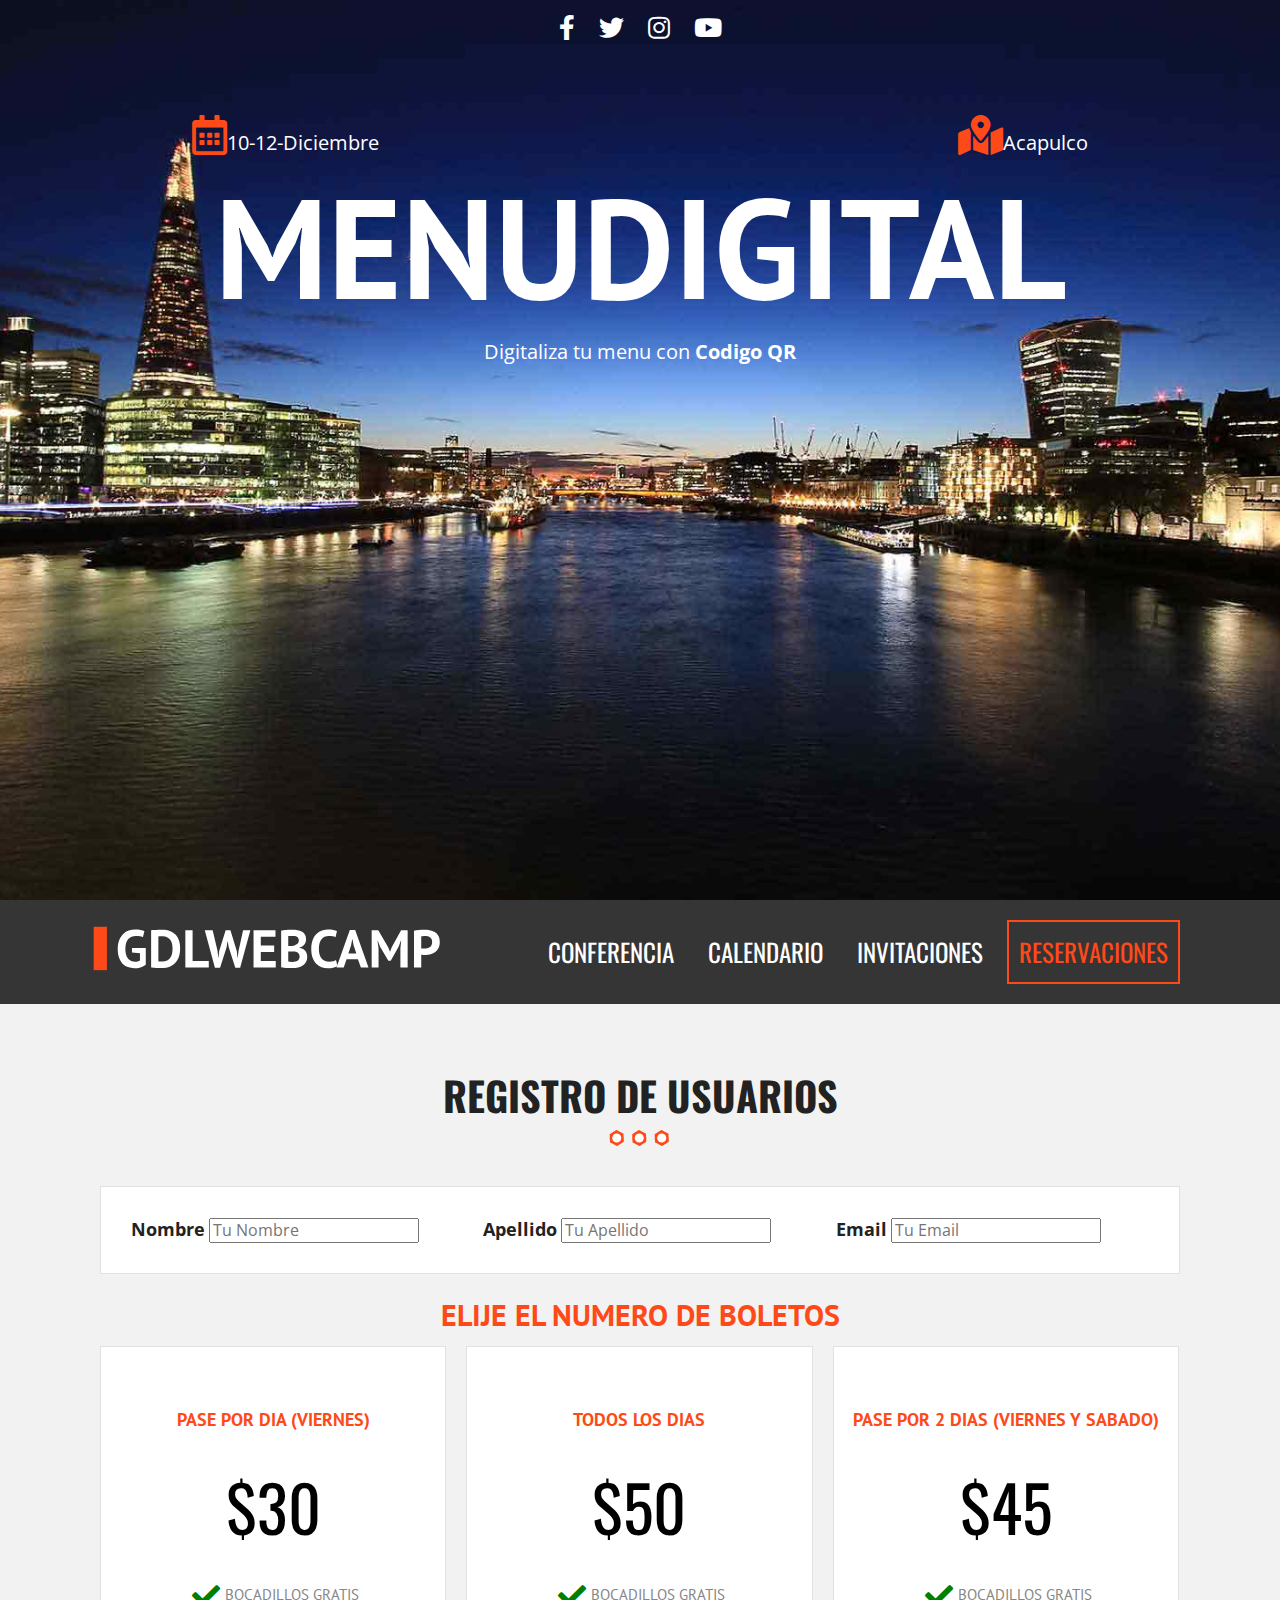
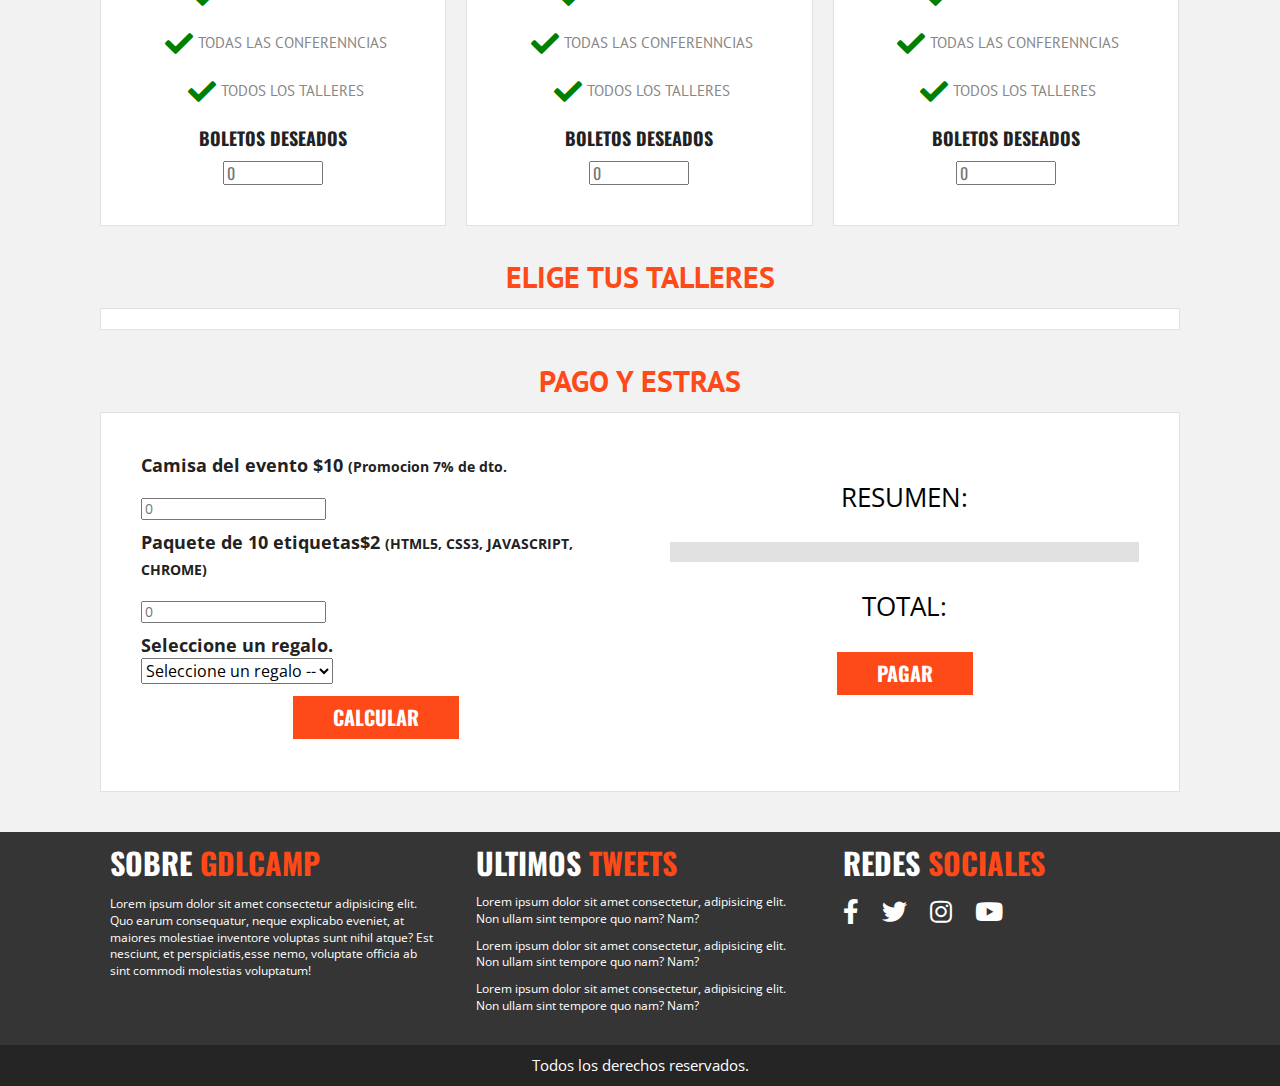
<file: registro.html>
<!doctype html>
<html class="no-js" lang="">

<head>
    <meta charset="utf-8">
    <title></title>
    <meta name="description" content="">
    <meta name="viewport" content="width=device-width, initial-scale=1">

    <meta property="og:title" content="">
    <meta property="og:type" content="">
    <meta property="og:url" content="">
    <meta property="og:image" content="">

    <link rel="manifest" href="site.webmanifest">
    <link rel="apple-touch-icon" href="icon.png">
    <!-- Place favicon.ico in the root directory -->

    <link rel="stylesheet" href="css/normalize.css">
    
    <link href="https://fonts.googleapis.com/css2?family=Open+Sans&family=Oswald&family=PT+Sans&display=swap" rel="stylesheet">
    
    
    <link rel="stylesheet" href="css/main.css">
    <link rel="stylesheet" href="css/all.min.css">
    <meta name="theme-color" content="#fafafa">
    
</head>

<body>

    <!-- Add your site or application content here -->
    <header class="sh ">
        <div class="hero">
            <div class="contenido-header ">
                <nav class="redes-sociales">
                    <a href=""><i class="fab fa-facebook-f"></i></a>
                    <a href=""><i class="fab fa-twitter"></i></a>
                    <a href=""><i class="fab fa-instagram"></i></a>
                    <a href=""><i class="fab fa-youtube"></i></a>
                </nav>
                <div class="informacion-evento">
                    <div class="clear-fix">
                        <p class="fecha"><i class="far fa-calendar-alt"></i>10-12-Diciembre</p>
                        <p class="ciudad"><i class="fas fa-map-marked-alt"></i>Acapulco</p>
                    </div>
                    <h1 class="nombre-sitio">MenuDigital</h1>
                    <p class="slogan">
                        Digitaliza tu menu con <span>Codigo QR</span>
                    </p>
                </div>
                <!--INFORMACION DEL EVENTO-->
            </div>
        </div>
    </header>
    <div class="barra">
        <div class="contenedor clearfix">
            <div class="logo">
                <img src="img/logo.svg" alt="">
            </div>
            <div class="menu-movil">
                <span></span>
                <span></span>
                <span></span>
            </div>
            <nav class="navegacion-principal">
                <a href="">Conferencia</a>
                <a href="">Calendario</a>
                <a href="">Invitaciones</a>
                <a href="registro.html">Reservaciones</a>
            </nav>
        </div>
    </div>
    <!--BARRA-->
    <section class="seccion contenedor ">
        <h2>registro de usuarios</h2>
            <form id="registro" class="registro" method="POST" action="">
            <div id="datos-usuarios " class="registro caja clearfix">
                <div class="campo">
                    <label for="nombre">Nombre</label>
                    <input type="text" id="nombre" name="nombre " placeholder="Tu Nombre">
                </div>
                <div class="campo">
                    <label for="Apellido">Apellido</label>
                    <input type="text" id="apellido" name="apellido " placeholder="Tu Apellido">
                </div>
                <div class="campo">
                    <label for="email">Email</label>
                    <input type="email" id="email" name="email " placeholder="Tu Email">
                </div>
                <div id="error">                </div>
            </div><!--Datos usuarios-->
            <div class="paquetes" id="paquetes">
                <h3>Elije el numero de boletos</h3>
                <ul class="lista-precios clearfix">
                    <li>
                        <div class="tabla-precio ">
                            <h3>Pase por dia (viernes)</h3>
                            <p class="numero">$30</p>
                            <ul >
                                <li><i class="fas fa-check"></i>Bocadillos gratis</li>
                                <li><i class="fas fa-check"></i>Todas las conferenncias</li>
                                <li><i class="fas fa-check"></i>Todos los talleres</li>
                            </ul>
                            <div class="orden">
                                <label for="pase-dia" >Boletos Deseados</label>
                                <input type="number" min="0" id="paseDia" size="3" placeholder="0" >

                            </div>
                        </div>
                    </li>
                    <li>
                        <div class="tabla-precio">
                            <h3>Todos los dias</h3>
                            <p class="numero">$50</p>
                            <ul>
                                <li><i class="fas fa-check"></i>Bocadillos gratis</li>
                                <li><i class="fas fa-check"></i>Todas las conferenncias</li>
                                <li><i class="fas fa-check"></i>Todos los talleres</li>
                            </ul>
                            <div class="orden">
                                <label for="pase-completo" >Boletos Deseados</label>
                                <input type="number" min="0" id="paseCompleto" size="3" placeholder="0" >

                            </div>
                        </div>
                    </li>
                    <li>
                        <div class="tabla-precio">
                            <h3>Pase por 2 dias (viernes y sabado) </h3>
                            <p class="numero">$45</p>
                            <ul>
                                <li><i class="fas fa-check"></i>Bocadillos gratis</li>
                                <li><i class="fas fa-check"></i>Todas las conferenncias</li>
                                <li><i class="fas fa-check"></i>Todos los talleres</li>
                            </ul>
                            <div class="orden">
                                <label for="pase-dosdias" >Boletos Deseados</label>
                                <input type="number" min="0" id="paseDosDias" size="3" placeholder="0" >

                            </div>
                        </div>
                    </li>
                </ul>
            </div><!--Paquetes-->
            <div id="eventos" class="eventos clearfix">
                <h3>Elige tus talleres</h3>
                <div class="caja">
                      <div id="viernes" class="contenido-dia clearfix">
                          <h4>Viernes</h4>
                              <div>
                                  <p>Talleres:</p>
                                  <label><input type="checkbox" name="registro[]" id="taller_01" value="taller_01"><time>10:00</time> Responsive Web Design</label>
                                  <label><input type="checkbox" name="registro[]" id="taller_02" value="taller_02"><time>12:00</time> Flexbox</label>
                                  <label><input type="checkbox" name="registro[]" id="taller_03" value="taller_03"><time>14:00</time> HTML5 y CSS3</label>
                                  <label><input type="checkbox" name="registro[]" id="taller_04" value="taller_04"><time>17:00</time> Drupal</label>
                                  <label><input type="checkbox" name="registro[]" id="taller_05" value="taller_05"><time>19:00</time> WordPress</label>
                              </div>
                              <div>
                                  <p>Conferencias:</p>
                                  <label><input type="checkbox" name="registro[]" id="conf_01" value="conf_01"><time>10:00</time> Como ser Freelancer</label>
                                  <label><input type="checkbox" name="registro[]" id="conf_02" value="conf_02"><time>17:00</time> Tecnologías del Futuro</label>
                                  <label><input type="checkbox" name="registro[]" id="conf_03" value="conf_03"><time>19:00</time> Seguridad en la Web</label>
                              </div>
                              <div>
                                  <p>Seminarios:</p>
                                  <label><input type="checkbox" name="registro[]" id="sem_01" value="sem_01"><time>10:00</time> Diseño UI y UX para móviles</label>
                              </div>
                      </div> <!--#viernes-->
                      <div id="sabado" class="contenido-dia clearfix">
                          <h4>Sábado</h4>
                          <div>
                                <p>Talleres:</p>
                                <label><input type="checkbox" name="registro[]" id="taller_06" value="taller_06"><time>10:00</time> AngularJS</label>
                                <label><input type="checkbox" name="registro[]" id="taller_07" value="taller_07"><time>12:00</time> PHP y MySQL</label>
                                <label><input type="checkbox" name="registro[]" id="taller_08" value="taller_08"><time>14:00</time> JavaScript Avanzado</label>
                                <label><input type="checkbox" name="registro[]" id="taller_09" value="taller_09"><time>17:00</time> SEO en Google</label>
                                <label><input type="checkbox" name="registro[]" id="taller_10" value="taller_10"><time>19:00</time> De Photoshop a HTML5 y CSS3</label>
                                <label><input type="checkbox" name="registro[]" id="taller_11" value="taller_11"><time>21:00</time> PHP Medio y Avanzado</label>
                          </div>
                          <div>
                                <p>Conferencias:</p>
                                <label><input type="checkbox" name="registro[]" id="conf_04" value="conf_04"><time>10:00</time> Como crear una tienda online que venda millones en pocos días</label>
                                <label><input type="checkbox" name="registro[]" id="conf_05" value="conf_05"><time>17:00</time> Los mejores lugares para encontrar trabajo</label>
                                <label><input type="checkbox" name="registro[]" id="conf_06" value="conf_06"><time>19:00</time> Pasos para crear un negocio rentable</label>
                          </div>
                          <div>
                                <p>Seminarios:</p>
                                <label><input type="checkbox" name="registro[]" id="sem_02" value="sem_02"><time>10:00</time> Aprende a Programar en una mañana</label>
                                <label><input type="checkbox" name="registro[]" id="sem_03" value="sem_03"><time>17:00</time> Diseño UI y UX para móviles</label>
                          </div>
                      </div> <!--#sabado-->
                      <div id="domingo" class="contenido-dia clearfix">
                          <h4>Domingo</h4>
                          <div>
                                <p>Talleres:</p>
                                <label><input type="checkbox" name="registro[]" id="taller_12" value="taller_12"><time>10:00</time> Laravel</label>
                                <label><input type="checkbox" name="registro[]" id="taller_13" value="taller_13"><time>12:00</time> Crea tu propia API</label>
                                <label><input type="checkbox" name="registro[]" id="taller_14" value="taller_14"><time>14:00</time> JavaScript y jQuery</label>
                                <label><input type="checkbox" name="registro[]" id="taller_15" value="taller_15"><time>17:00</time> Creando Plantillas para WordPress</label>
                                <label><input type="checkbox" name="registro[]" id="taller_16" value="taller_16"><time>19:00</time> Tiendas Virtuales en Magento</label>
                          </div>
                          <div>
                                <p>Conferencias:</p>
                                <label><input type="checkbox" name="registro[]" id="conf_07" value="conf_07"><time>10:00</time> Como hacer Marketing en línea</label>
                                <label><input type="checkbox" name="registro[]" id="conf_08" value="conf_08"><time>17:00</time> ¿Con que lenguaje debo empezar?</label>
                                <label><input type="checkbox" name="registro[]" id="conf_09" value="conf_09"><time>19:00</time> Frameworks y librerias Open Source</label>
                          </div>
                          <div>
                                <p>Seminarios:</p>
                                <label><input type="checkbox" name="registro[]" id="sem_04" value="sem_04"><time>14:00</time> Creando una App en Android en una tarde</label>
                                <label><input type="checkbox" name="registro[]" id="sem_05" value="sem_05"><time>17:00</time> Creando una App en iOS en una tarde</label>
                          </div>
                      </div> <!--#domingo-->
                  </div><!--.caja-->
            </div> <!--#eventos-->
            <div class="resumen" id="resumen">
                <h3>pago y estras</h3>
                <div class="caja clearfix">
                    <div class="extras">
                        <div class="orden">
                            <label for="camisa-evento">Camisa del evento $10 <small>(Promocion 7% de dto.</small> </label><br>
                            <input type="number" min="0" id="camisaEvento" size="3" placeholder="0">
                        </div><!--Orden-->
                        <div class="orden">
                            <label for="etiquetas">Paquete de 10 etiquetas$2 <small>(HTML5, CSS3, JAVASCRIPT, CHROME)</small> </label>
                            <input type="number" min="0" id="etiquetas" size="3" placeholder="0">
                        </div><!--Orden-->
                        <div class="orden">
                            <label for="regalo">Seleccione un regalo.</label><br>
                            <select id="regalo" required>
                                <option value="">Seleccione un regalo --</option>
                                <option value="ETI">Etiquetas</option>
                                <option value="PUL">Pulsera</option>
                                <option value="PLU">Pluma</option>
                            </select>
                        </div><!--Orden-->
                        <input type="button" id="calcular" class="btn" value="calcular">
                    </div><!--Extras-->
                    <div class="total">
                        <p>Resumen:</p>
                        <div id="lista-productos">
                        </div>
                        <p>Total:</p>
                        <div id="sumaTotal">
                        </div>
                        <input type="submit" class="btn" value="Pagar" id="btnRegistro">
                    </div><!--Total-->
                </div><!--Caja-->
            </div><!--Resumen-->

        </form>
    </section>


    <footer class="site-footer">
        <div class="contenedor clearfix">
            <div class="footer-informacion">
                <h3>Sobre <span>Gdlcamp</span> </h3>
                <p>
                    Lorem ipsum dolor sit amet consectetur adipisicing elit. Quo earum consequatur, neque explicabo eveniet, at maiores molestiae inventore voluptas sunt nihil atque? Est nesciunt, et perspiciatis,esse nemo, voluptate officia ab sint commodi molestias voluptatum!
                </p>
            </div>
            <div class="ultimos-tweets">
                <h3>Ultimos <span>Tweets</span> </h3>
                <ul>
                    <li>Lorem ipsum dolor sit amet consectetur, adipisicing elit. Non ullam sint tempore quo nam? Nam?</li>
                    <li>Lorem ipsum dolor sit amet consectetur, adipisicing elit. Non ullam sint tempore quo nam? Nam?</li>
                    <li>Lorem ipsum dolor sit amet consectetur, adipisicing elit. Non ullam sint tempore quo nam? Nam?</li>
                </ul>
            </div>
            <div class="menu">
                <h3>Redes <span>Sociales</span> </h3>
                <nav class="redes-sociales">
                    <a href=""><i class="fab fa-facebook-f"></i></a>
                    <a href=""><i class="fab fa-twitter"></i></a>
                    <a href=""><i class="fab fa-instagram"></i></a>
                    <a href=""><i class="fab fa-youtube"></i></a>
                </nav>   
            </div>
        </div>
        <p class="copy">
            Todos los derechos reservados.
        </p>
    </footer>

    <script src="js/vendor/modernizr-3.11.2.min.js"></script>
    <script src="js/plugins.js"></script>
    <script src="js/registro.js"></script>

    <!-- Google Analytics: change UA-XXXXX-Y to be your site's ID. -->
    <script>
        window.ga = function() {
            ga.q.push(arguments)
        };
        ga.q = [];
        ga.l = +new Date;
        ga('create', 'UA-XXXXX-Y', 'auto');
        ga('set', 'anonymizeIp', true);
        ga('set', 'transport', 'beacon');
        ga('send', 'pageview')
    </script>
    <script src="https://www.google-analytics.com/analytics.js" async></script>
</body>

</html>
</file>
<file: css/main.css>
/*! HTML5 Boilerplate v8.0.0 | MIT License | https://html5boilerplate.com/ */
/* main.css 2.1.0 | MIT License | https://github.com/h5bp/main.css#readme */
/*
* What follows is the result of much research on cross-browser styling.
* Credit left inline and big thanks to Nicolas Gallagher, Jonathan Neal,
* Kroc Camen, and the H5BP dev community and team.
*/
/* ==========================================================================
Base styles: opinionated defaults
========================================================================== */

html {
color: #222;
font-size: 1em;
line-height: 1.4;
}
/*
* Remove text-shadow in selection highlight:
* https://twitter.com/miketaylr/status/12228805301
*
* Vendor-prefixed and regular ::selection selectors cannot be combined:
* https://stackoverflow.com/a/16982510/7133471
*
* Customize the background color to match your design.
*/

::-moz-selection {
background: #b3d4fc;
text-shadow: none;
}

::selection {
background: #b3d4fc;
text-shadow: none;
}
/*
* A better looking default horizontal rule
*/

hr {
display: block;
height: 1px;
border: 0;
border-top: 1px solid #ccc;
margin: 1em 0;
padding: 0;
}
/*
* Remove the gap between audio, canvas, iframes,
* images, videos and the bottom of their containers:
* https://github.com/h5bp/html5-boilerplate/issues/440
*/

audio,
canvas,
iframe,
img,
svg,
video {
vertical-align: middle;
}
/*
* Remove default fieldset styles.
*/

fieldset {
border: 0;
margin: 0;
padding: 0;
}
/*
* Allow only vertical resizing of textareas.
*/

textarea {
resize: vertical;
}
/* ==========================================================================
Author's custom styles
========================================================================== */
/* ==========================================================================
Helper classes
========================================================================== */
/*
* Hide visually and from screen readers
*/

.hidden,
[hidden] {
display: none !important;
}
/*
* Hide only visually, but have it available for screen readers:
* https://snook.ca/archives/html_and_css/hiding-content-for-accessibility
*
* 1. For long content, line feeds are not interpreted as spaces and small width
*    causes content to wrap 1 word per line:
*    https://medium.com/@jessebeach/beware-smushed-off-screen-accessible-text-5952a4c2cbfe
*/

.sr-only {
border: 0;
clip: rect(0, 0, 0, 0);
height: 1px;
margin: -1px;
overflow: hidden;
padding: 0;
position: absolute;
white-space: nowrap;
width: 1px;
/* 1 */
}
/*
* Extends the .sr-only class to allow the element
* to be focusable when navigated to via the keyboard:
* https://www.drupal.org/node/897638
*/

.sr-only.focusable:active,
.sr-only.focusable:focus {
clip: auto;
height: auto;
margin: 0;
overflow: visible;
position: static;
white-space: inherit;
width: auto;
}
/*
* Hide visually and from screen readers, but maintain layout
*/

.invisible {
visibility: hidden;
}
/*
* Clearfix: contain floats
*
* For modern browsers
* 1. The space content is one way to avoid an Opera bug when the
*    `contenteditable` attribute is included anywhere else in the document.
*    Otherwise it causes space to appear at the top and bottom of elements
*    that receive the `clearfix` class.
* 2. The use of `table` rather than `block` is only necessary if using
*    `:before` to contain the top-margins of child elements.
*/

.clearfix::before,
.clearfix::after {
content: " ";
display: table;
}

.clearfix::after {
clear: both;
}
/* ==========================================================================
EXAMPLE Media Queries for Responsive Design.
These examples override the primary ('mobile first') styles.
Modify as content requires.
========================================================================== */

@media only screen and (min-width: 35em) {
/* Style adjustments for viewports that meet the condition */
}

@media print,
(-webkit-min-device-pixel-ratio: 1.25),
(min-resolution: 1.25dppx),
(min-resolution: 120dpi) {
/* Style adjustments for high resolution devices */
}
/* ==========================================================================
Print styles.
Inlined to avoid the additional HTTP request:
https://www.phpied.com/delay-loading-your-print-css/
========================================================================== */

@media print {
*,
*::before,
*::after {
background: #fff !important;
color: #000 !important;
/* Black prints faster */
box-shadow: none !important;
text-shadow: none !important;
}
a,
a:visited {
text-decoration: underline;
}
a[href]::after {
content: " (" attr(href) ")";
}
abbr[title]::after {
content: " (" attr(title) ")";
}
/*
* Don't show links that are fragment identifiers,
* or use the `javascript:` pseudo protocol
*/
a[href^="#"]::after,
a[href^="javascript:"]::after {
content: "";
}
pre {
white-space: pre-wrap !important;
}
pre,
blockquote {
border: 1px solid #999;
page-break-inside: avoid;
}
/*
* Printing Tables:
* https://web.archive.org/web/20180815150934/http://css-discuss.incutio.com/wiki/Printing_Tables
*/
thead {
display: table-header-group;
}
tr,
img {
page-break-inside: avoid;
}
p,
h2,
h3 {
orphans: 3;
widows: 3;
}
h2,
h3 {
page-break-after: avoid;
}
}

html {
box-sizing: border-box;
font-size: 62.5%;
}

*,
*:before,
*:after {
box-sizing: inherit;
}

body {
background-color: #f2f2f2;
font-family: 'Open Sans', sans-serif;
font-size: 1.6rem;
}
ul{
    list-style: none;
    margin: 0;
    padding: 0;
}

.seccion {
padding: 3rem 0;
}

.seccion p {
font-size: 2rem;
text-align: center;
color: black;
}

h2 {
font-family: 'Oswald', sans-serif;
text-transform: uppercase;
font-size: 4rem;
text-align: center;
}

h2::after {
content: '';
margin: 0 auto;
background-image: url(../img/separador.png);
height: 3rem;
width: 10rem;
display: block;
}
h3{
    font-size: 3rem;
    color: #fe4918;
    font-family: 'PT Sans', sans-serif;
    margin: 0;
}
.contenedor {
width: 98%;
margin: 0 auto;
}

@media (min-width: 480px) {
.contenedor {
width: 95%;
}
}

@media (min-width: 768px) {
.contenedor {
width: 90%;
}
}

@media (min-width: 992px) {
.contenedor {
width: 90%;
max-width: 1100px;
}
}

.contenido-header {
padding-top: 4rem;
}

@media (min-width: 768px) {
.contenido-header {
padding-top: 1rem;
}
}

.hero {
background-image: url(../img/encabezado.jpg);
height: 100vh;
background-position: top center;
background-size: cover;
}

.redes-sociales {
text-align: center;
}

.redes-sociales a {
color: white;
font-size: 2.5rem;
margin-right: 2rem;
}

.redes-sociales a:last-child {
margin-right: 0;
}

/****************************************************LETTERING***********************************************/

.nombre-sitio span{
    position: relative;
}

@media (min-width: 768px) {
    .char1{
        top: 20px;
        right: 20px;
    }
    .char2{
        top: 0px;
        left: -20px;
    }
    .char3{
        top: 10px;
        right: 20px;
    }
    .char4{
        top: 5px;
        right: 20px;
    }
    .char5{
        top: 15px;
        right: -20px;
    }
    .char6{
        top: 5px;
        left: 10px;
    }
    .char7{
        top: 20px;
        left: -10px;
    }
    .char8{
        top: 0px;
        left: 10px;
    }
    .char9{
        top: 10px;
        right: 20px;
    }
    .char10{
        top: 20px;
        right: 20px;
    }
    .char11{
        top: 10px;
        right: 20px;
    }
}
.informacion-evento {
text-align: center;
color: white;
font-size: 2rem;
}

@media (min-width: 768px) {
.informacion-evento {
width: 70%;
margin: 5rem auto 0 auto;
}
}

h1.nombre-sitio {
font-family: 'PT Sans', sans-serif;
font-size: 12vw;
text-transform: uppercase;
}

@media (min-width: 768px) {
h1.nombre-sitio {
font-size: 11vw;
margin: 0;
line-height: 1;
}
}

.nombre .informacion-evento p {
display: inline;
margin: 0;
font-size: 2rem;
}

.informacion-evento p i {
color: #fe4918;
font-size: 4rem;
}

.fecha {
float: left;
}

p.ciudad {
float: right;
text-align: right;
}

p.slogan span {
font-weight: bold;
}

.barra {
background-color: #353535;
padding: 2rem 0;
}
.fixed{
    position: fixed;
    width: 100%;
    top: 0;
    left: 0;
    z-index: 2;
}

.logo {
width: 80%;
float: left;
}

.logo img {
width: 100%;
}

@media (min-width: 768px) {
.logo {
width: 33%;
}
}
/********************************NAVEGACION PRINCIPAL****************/

.navegacion-principal {
    display: none;
    width: 100%;
}

.navegacion-principal a {
font-family: 'Oswald', sans-serif;
color: white;
font-size: 2.5rem;
text-decoration: none;
text-transform: uppercase;
transition: background-color .6s ease;
}

.navegacion-principal a:hover {
border-radius: .5rem;
background-color: #fe4918;
}

.navegacion-principal a:hover:last-child {
color: white;
}

.navegacion-principal a:last-child {
border: 2px solid #fe4918;
color: #fe4918;
}

@media (min-width: 768px) {
.navegacion-principal {
width: 67%;
display: block;
float: right;
text-align: right;
}
.navegacion-principal a {
margin-right: 1rem;
line-height: 4rem;
padding: 1rem 1rem;
display: inline-block;
}
}
/*************************************MENU MOVIL**********************/

.menu-movil {
width: 6rem;
display: block;
float: right;
text-align: right;
margin-top: 1.2rem;
}

@media (min-width: 768px) {
.menu-movil {
display: none;
}
}

.menu-movil span {
height: .8rem;
margin-bottom: .6rem;
background-color: white;
display: block;
}

.programa {
position: relative;
}

.contenedor-video {
max-width: 100%;
overflow: hidden;
}

.contenido-programa {
position: absolute;
top: 0;
left: 0;
width: 100%;
height: 100%;
}

.programa-evento {
background-color: rgba(255, 255, 255, .8);
padding: 1.5rem;
margin-top: 8rem;
}

@media (min-width: 768px) {
.programa-evento {
width: 70%;
}
}

@media (min-width: 992px) {
.programa-evento {
width: 50%;
}
}

.menu-programa {
width: 100%;
border-bottom: .1rem solid #fe4918;

}

.menu-programa a {
display: block;
text-align: center;
color: black;
text-decoration: none;
font-family: 'Oswald', sans-serif;
font-size: 2.2rem;
position: relative;
padding-bottom: 1rem;
}
.menu-programa a .activo::after{
    position: absolute;
    content: '';
    left: 0;
    right: 0;
    margin-left: auto;
    margin-right: auto;
    height: 20px;
    width: 30px;
    background-image: url(../img/talleres-flecha.jpg);
    background-position: top center;
    background-repeat: no-repeat;
    bottom: -20px;
}

@media (min-width: 768px) {
.menu-programa {
display: table;
}
}

@media (min-width: 768px) {
.menu-programa a {
display: table-cell
}
}
.detalle-evento p i,
.menu-programa a i {
color: #fe4918;
font-size: 3.2rem;
margin-right: 1rem;
}
.ocultar{
    display: none;
}
/**********************************DETALLE EVENTO*********************/

.detalle-evento {
margin-top: 2rem;
border-bottom: .1rem solid black;
padding: 0 2rem;
font-size: 2rem;
}

.detalle-evento p:last-of-type {
border-bottom: none;
}

.btn {
    background-color: #fe4918;
    padding: 1rem 4rem;
    text-transform: uppercase;
    font-weight: bold;
    font-family: 'Oswald', sans-serif;
    font-size: 2rem;
    text-decoration: none;
    margin-top: 2rem;
    display: inline-block;
    color: white;
    transition: all .3s ease;
    border: 2px solid ;
    
}
.btn.transparente{
    background-color: transparent;
}
.btn.transparente:hover{
    background-color: #fe4918;
    color: white;
}
.btn:hover{
    background-color: #353535;
    color: #fe4918;
}
.btn.hollow,
.btn.hollow:hover{
    background-color: white;
    color: #fe4918;
    
}
.float-right{
    float: right;
}

/********************************INVITADOS*********/
.lista-invitados li{
    padding: 1rem;
    float: left;
}
@media (min-width: 480px) {
    .lista-invitados li{
        width: 50%;
    }
}
@media (min-width: 768px) {
    .lista-invitados li{
        width: 33.3%;
    }
}
.invitado {
    position: relative;
    overflow: hidden;
}
.invitado img{
    max-width: 100%;
    filter: grayscale(1);
    transition: all .5s ease-in-out ;

}
.invitado:hover img{
    filter: none;
    transform: scale(1.1);
    
}
.invitado p{
    position: absolute;
    bottom: 0;
    left: 0;
    padding: .4rem 1rem;
    margin: 0;
    background-color: rgba(0, 0, 0, 0.55);
    width: 100%;
    color: #fe4918;
    text-transform: uppercase;
    font-family: 'Oswald', sans-serif;
    transition: all .5s ease-in ;

}
.invitado:hover p{
    bottom: -8rem;
    opacity: 0;
}
/******************************************CONTADOR**************************************/
.parallax::before{
    width: 100%;
    height: 100%;
    position: absolute;
    top: 0;
    left: 0;
    background-repeat: no repeat;
    background-size: cover ;
    background-position: center center;
    background-attachment: fixed ;
    filter: brightness(.5);
}
.contador{
    position: relative;
    height: auto;

}
.contador::before{
    background-image: url(../img/bg-resumen.jpg);
    content: '';

}
.resumen-evento{
    position: relative;
    padding: 12rem 0 ;

}
.resumen-evento li{
    width: 50%;
    float: left;
    text-align: center;
    color: white;
    text-transform: uppercase;
    font-family: 'Oswald', sans-serif;
    font-size: 4rem;

}
@media (min-width: 768px) {
    .resumen-evento li{
        width: 25%;
    }
}
p.numero{
    color: #fe4918;
    display: block;
    margin: 0 0 1rem 0;
    font-size: 4em;
    font-family: 'Oswald', sans-serif;
}
/********************************************TABLA DE PRECIO****************************/

ul.lista-precios >  li{
    padding: 1rem;
}
@media (min-width: 768px) {
    .lista-precios li{
        float: left;
        width: 33.3%;
    }
}
.tabla-precio{
    border: 1px solid #e1e1e1;
    background-color: white;
    padding: 4rem 0;
    text-align: center;
    transition: all .3s ease;
}
.tabla-precio:hover{
    transform: scale(1.05);
    border: 1p solid #fe4918;
    box-shadow: 0px 0px 50px #666 ;
}
.tabla-precio h3{
    font-size: 1.8rem;
}
.tabla-precio p.numero{
    color: black;
    margin: 3rem 0;
}

.tabla-precio ul li{
    font-family: 'PT Sans', sans-serif;
    font-size: 1.5rem;
    margin-bottom: 2rem;
    text-transform: uppercase;
    color: #868686;
    line-height: 2.6rem;
    width: 100%;
}
.tabla-precio i{
    display: inline-block;
    vertical-align: top;
    padding: 0 5px;
    font-size: 2.8rem;
    color: green;
    
     
}
.tabla-precio{
    font-family: 'Oswald', sans-serif;
    font-size: 1.6rem;
    text-transform: uppercase;

}
.contenido-dia{
    padding: 2rem;
    display: none;
}
@media (min-width: 768px) {
    .contenido-dia>div{
        float: left;
        width: 33.3%;
    } 
}
.contenido-dia>div{
    text-align: left;
}
.contenido-dia>div label{
    display: block;
    margin-bottom: 1rem;
}
.contenido-dia>div input{
    margin-right: 1rem;
}
.contenido-dia>div label time{
    color: #fe4918;
    font-weight: bold;
}
.mapa{
    height: 42rem;
}
.resumen p{
    font-size: 2.6rem;
    text-transform: uppercase;
}
.resumen .extras{
    float: left;
    width: 50%;
    padding: 3rem;
}
.extras .orden{
    text-align: left;
    margin-bottom: 1rem;
}
.extras .orden input,
.extras .orden option{
    margin: 20px 0 0 0 ;
    font-size: 1.4rem;
}
.resumen .total{
    float: right;
    padding: 3rem;
    width: 50%;
}
.resumen input{
    display: block;
    margin: 1rem auto;
}
#lista-productos{
    background-color: #e1e1e1;
    padding: 1rem;
    
}
#sumaTotal{
    text-align: center;
    font-size: 4rem;
    color: #fe4918;
}
#error{
    clear: both;
    color: red;
    padding-left: 2rem;
}
/**********************************TESTIMONIALES**********************/
.testimoniales{
    padding-bottom: 2rem;
}
.testimonial{
    padding: .5rem;
}
@media (min-width: 768px) {
    .testimonial{
        float: left;
        width: 33.3%;

    }
}
blockquote{
    background-color: white;
    border: 1px solid #e1e1e1;
    position: relative;
    margin: 0 0 1rem 0;
    padding-bottom: 2rem;
}
blockquote p{
    text-align: justify!important;
    font-size: 1.7rem!important;
    font-family: 'PT Sans', sans-serif;
    padding: 0 2rem 0 6.5rem;
}
blockquote p::before{
    content: '\201c';
    position: absolute;
    left: 13px;
    top: 8px;
    font-size: 15rem;
    margin: 0;
    padding: 0;
    line-height: 1;
    color: #fe4918;
}
.footer-testimonial{
    background-color: transparent;
}
.footer-testimonial img{
    float: left;
    width: 20%;
    border-radius: 50%;
    margin-left: 2rem;
}
.footer-testimonial cite{
    text-align: left;
    color: #fe4918;
    text-transform: uppercase;
    font-size: 1.2rem;
    padding-top: 2rem;
    width: 66.6%;
    float: right;
    font-weight: bold;
    font-style: normal;
    background-color: transparent;
}
.footer-testimonial cite span{
    color: black;
    display: block;
    text-transform: none;
    margin-top: 1rem;
    padding-top: 0;
}
/*Internas************************************************************/
.registro h3{
    text-align: center;
    text-transform: uppercase;
    margin: 2rem 0 0 0 ;
}
.registro label{
    margin-bottom: .5rem;
    font-weight: bold;
    font-size: 1.8rem;
}
h4{
    text-align: center;
    text-transform: uppercase;
    border-bottom: 2px solid #fe4918 ;
    padding-bottom: 1rem;
    font-size: 2.5rem;
}
.caja{
    background-color: white;
    border: 1px solid #e1e1e1;
    padding: 1rem;
    margin: 10px;
}
.campo{
    padding: 2rem;
}
@media (min-width: 768px) {
    .campo{
        float: left;
        width: 33.3%;
    }
}
.paquetes .tabla-precio:hover{
    transform: none;
    box-shadow: none;
}
.paquetes .tabla-precio input{
    clear: both;
    width: 100px;
    margin: 10px auto 0 auto;
    display: block;
}
/********************************NESLETTER****************************/
.newsletter{
    position: relative;
    height: auto;
    
}
.newsletter::before{
    background-image: url(../img/bg-newsletter.jpg);
    content: '';
    
}
.newsletter .contenido{
    padding: 100px 0;
    color: white;
    text-align: center;
    position: relative;
    
    
}
.newsletter .contenido p{
    font-style: 1.8rem;
    text-transform: uppercase;
}
.newsletter .contenido h3{
    color: white;
    text-transform: uppercase;
    font-size: 6vh;
    font-family: 'PT Sans', sans-serif;
    width: 100%;

}
/********************************CUENTA REGRESIVA*********************/
.cuenta-regresiva ul li{
    text-transform: uppercase;
    font-size: 4rem;
    text-align: center;
    font-family: 'Oswald', sans-serif;
}
@media (min-width: 768px) {
    .cuenta-regresiva ul li{
        float: left;
        width: 25%;
    }
}
/*******************************FOOTER********************************/
footer{
    background-color: #353535;
    padding: 4  rem 0;
}
footer .contenedor > div{
    color: white;
    padding: 0 2rem;
    font-size: 1.2rem;
}
@media (min-width: 768px){
    footer .contenedor > div{
        width: 33.3%;
        float: left;
    } 
}
footer h3{
    color: white;
    text-transform: uppercase;
    font-family: 'Oswald', sans-serif;
    margin: 1rem 0 1rem 0;
}
footer h3 span{
    color: #fe4918;
}
footer .ultimos-tweets li{
    margin-bottom: 1rem;
}
footer .redes-sociales{
    text-align: left;
}
footer .copy{
    background-color: #252525;
    color: white;
    padding: 1rem 0;
    text-align: center;
    font-size: 1.5rem;
    margin: 2rem 0 0 0 ; 
}
.galeria a{
    display: inline-block;
    margin-bottom: 5px;
    align-items: center;
}
.conferencia .navegacion-principal .activo{
    border-bottom: 2px solid #fe4918;
}
</file>
